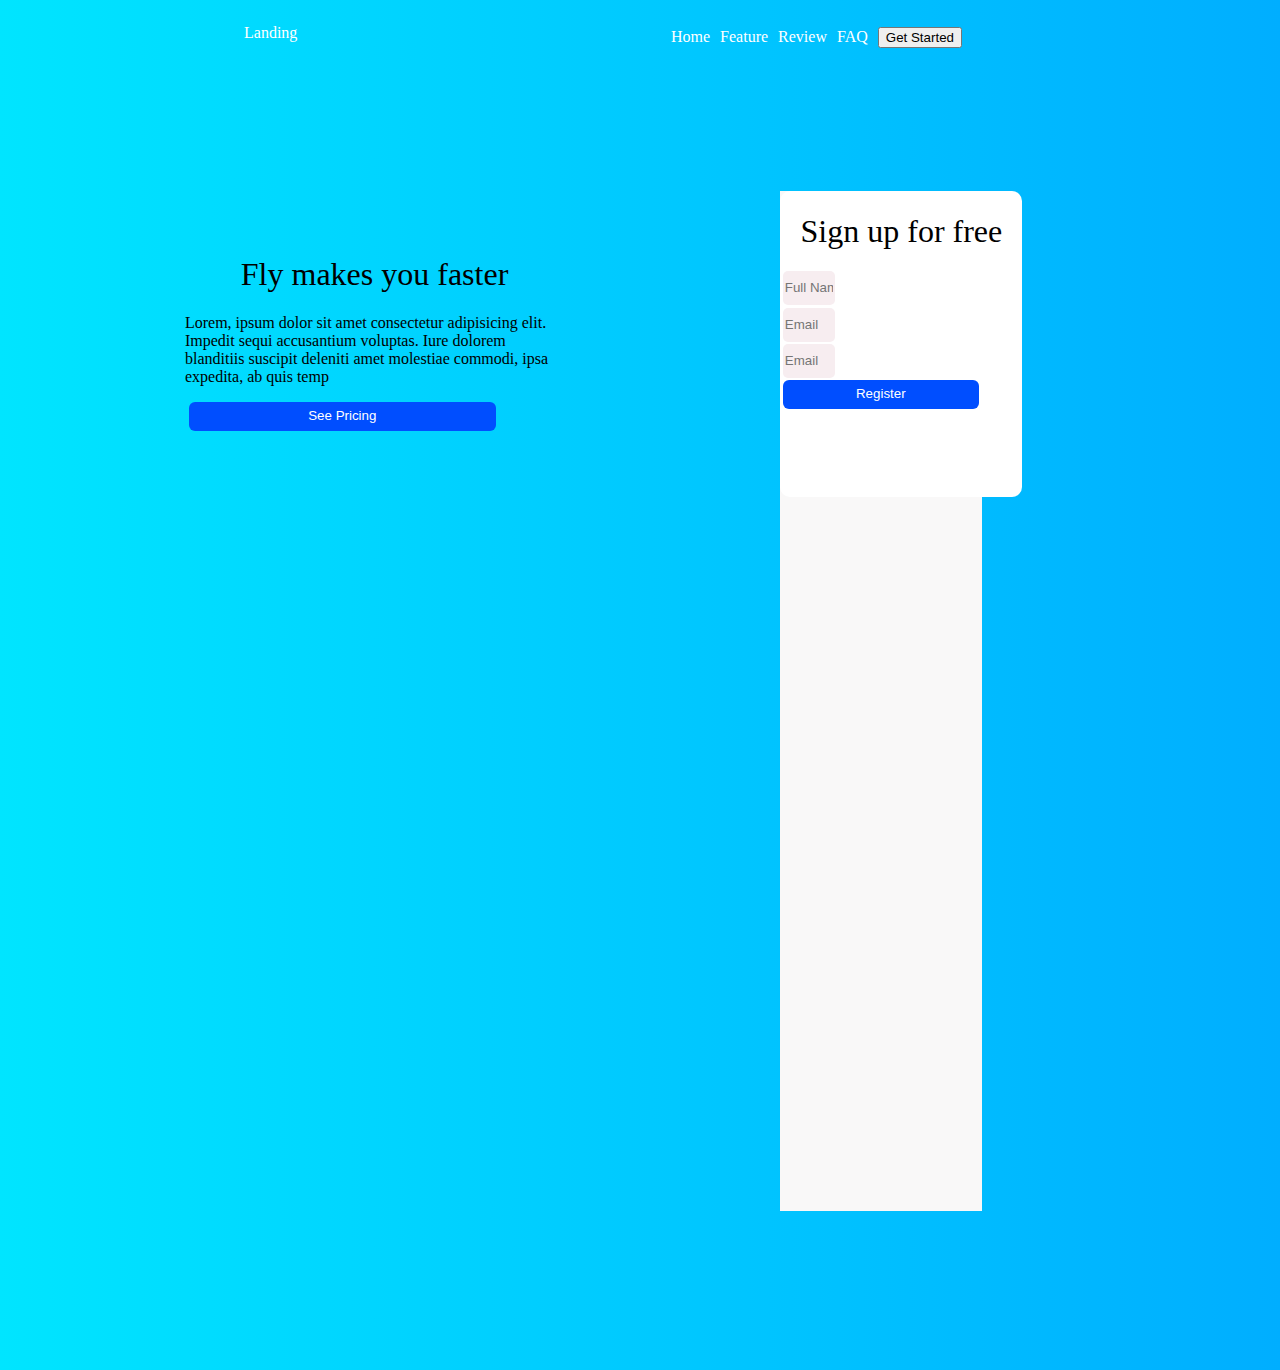
<file: boxmodel/index.html>
<!DOCTYPE html>
<html lang="en">
<head>
    <meta charset="UTF-8">
    <meta http-equiv="X-UA-Compatible" content="IE=edge">
    <meta name="viewport" content="width=device-width, initial-scale=1.0">
    <title>Document</title>
    <link rel="stylesheet" href="style.css">
</head>
<body>
  <header>
      <div class="h1">
          Landing
      </div>
      <ul>
          <li><a href="#">Home</a></li>
          <li><a href="#">Feature</a></li>
          <li><a href="#">Review</a></li>
          <li><a href="#">FAQ</a></li>
          <li><button>Get Started</button></li>
      </ul>
  </header>
  <div class="content">
      <div class="left">
        <h1>Fly makes you faster</h1>
        <p>Lorem, ipsum dolor sit amet consectetur adipisicing elit. Impedit sequi accusantium voluptas. Iure dolorem blanditiis suscipit deleniti amet molestiae commodi, ipsa expedita, ab quis temp</p>
        <button>See Pricing</button>
      </div>
      <form>
        <div class="form-content">
            <h1>Sign up for free</h1>
        <input type="text" name="fname" placeholder="Full Name">
        <input type="email" name="email" placeholder="Email">
        <input type="email" name="email1" placeholder="Email">
        <button type="submit">Register</button>
        </div>
      </form>
  </div>
</body>
</html>
</file>
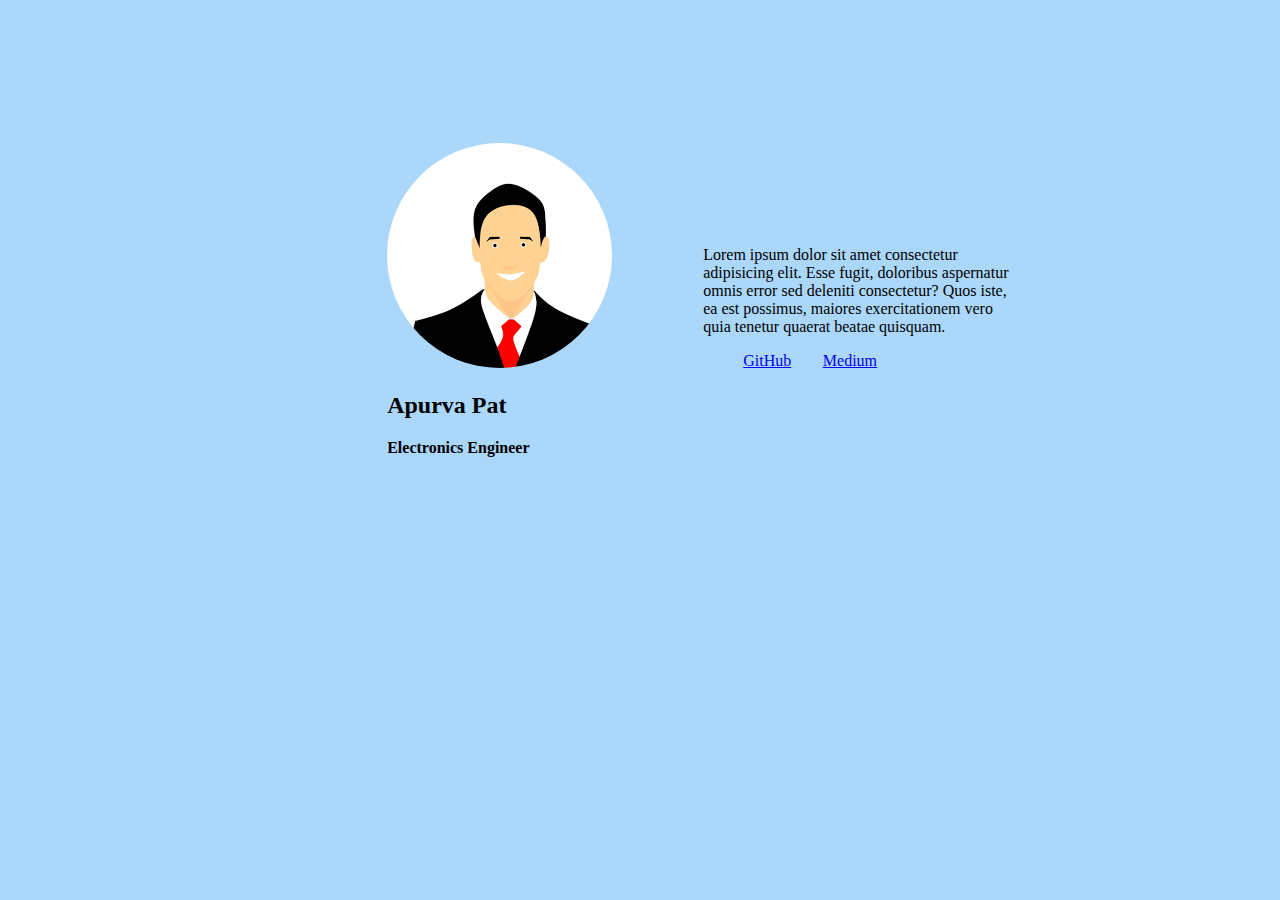
<file: firstwebpage/index.html>
<!DOCTYPE html>
<html lang="en">
<head>
    <meta charset="UTF-8">
    <meta http-equiv="X-UA-Compatible" content="IE=edge">
    <meta name="viewport" content="width=device-width, initial-scale=1.0">
    <link rel="stylesheet" href="style.css">
    <title>Dummy Name</title>
</head>
<body>
    <div class="container">
        <div class="c1" style="flex: 1 1 40%;">
            <img src="./a1.png" alt="profilepic">
            <h2>Apurva Pat</h2>
            <p><b>Electronics Engineer</b></p>
        </div>
        <div class="c2" style="flex: 1 1 40%;">
            <p>Lorem ipsum dolor sit amet consectetur adipisicing elit. Esse fugit, 
                doloribus aspernatur omnis error sed deleniti consectetur? Quos iste, 
                ea est possimus,
                 maiores exercitationem vero quia tenetur quaerat beatae quisquam.
            </p>
            
            <ul>
                <li><a href="#">GitHub</a></li>
                <li><a href="#">Medium</a></li>
            </ul>
        </div>
    </div>
</body>
</html>
</file>
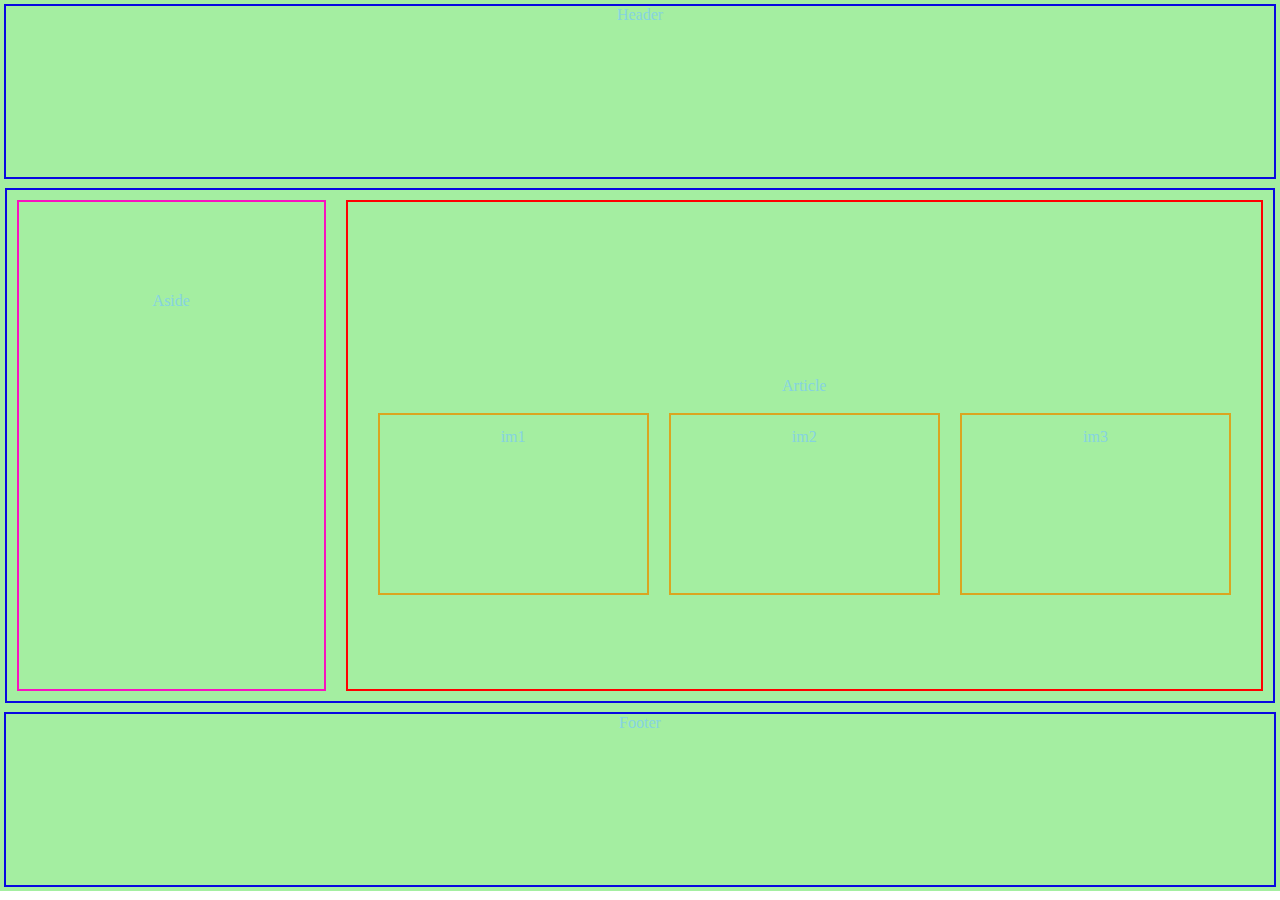
<file: flex/index.html>
<!DOCTYPE html>
<html lang="en">
<head>
    <meta charset="UTF-8">
    <meta http-equiv="X-UA-Compatible" content="IE=edge">
    <meta name="viewport" content="width=device-width, initial-scale=1.0">
    <title>Document</title>
    <link rel="stylesheet" href="style.css">
</head>
<body>
    <div class="container">
        <div id="item-1" class="item">Header</div>
        <div id="item-2" class="item">
            <div id="aside" class="inside">
                <div class="asidecontent" style="text-align: center;">
                    <div style="    position: relative;
                    top: 90px;">
                        Aside
                    </div>
                </div>
            </div>
            <div id="article" class="inside">
                <div style="
                position: relative;
                top: 36%;
            ">
                    Article
                </div>
                <div class="image">
                    <div class="im" style="flex:1;padding-top: 1.5%;">im1</div>
                    <div class="im" style="flex:1;padding-top: 1.5%;">im2</div>
                    <div class="im" style="flex:1;padding-top: 1.5%;">im3</div>
                </div>
            </div>
        </div>
        <div id="item-3" class="item">Footer</div>
    </div>
</body>
</html>
</file>
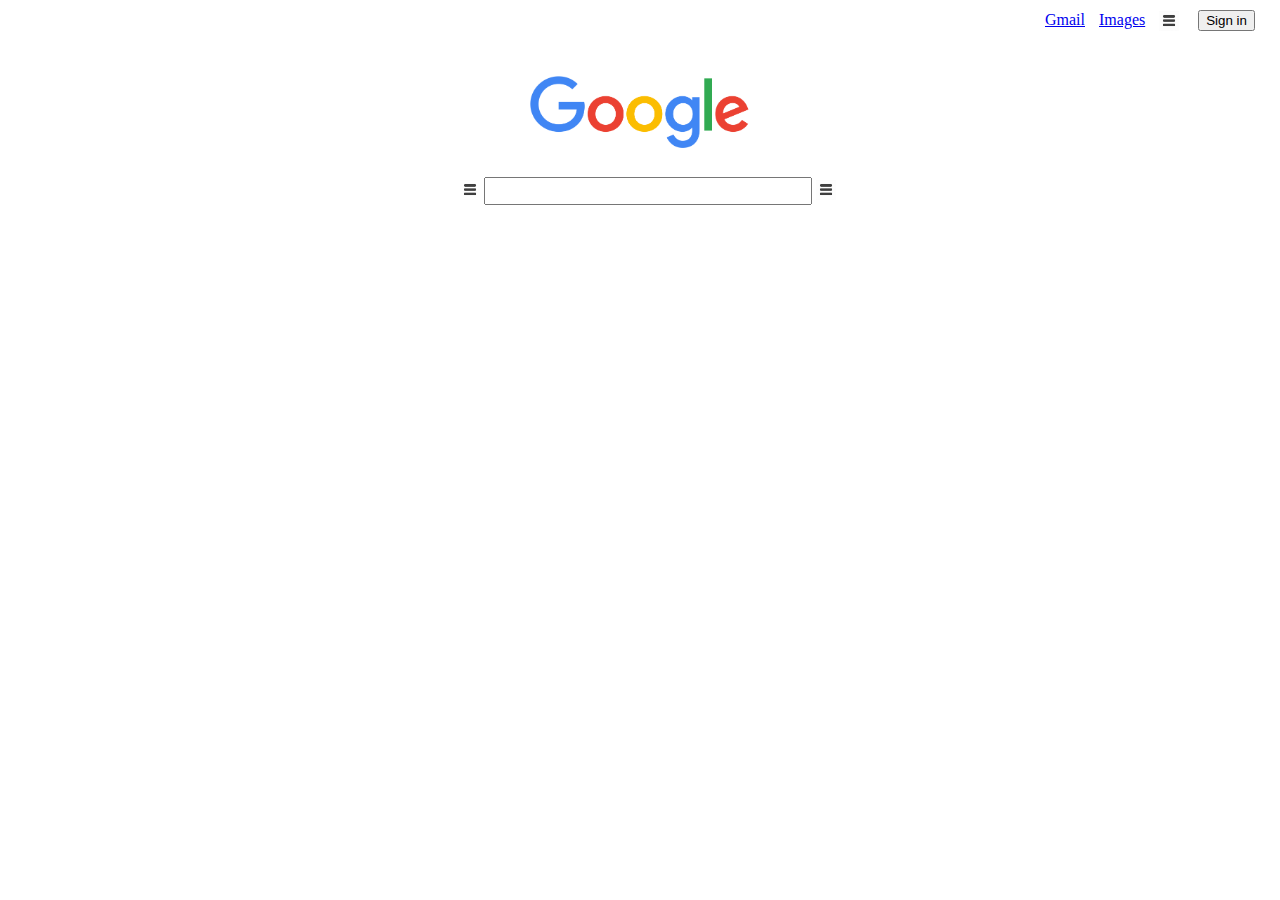
<file: googleClone/index.html>
<!DOCTYPE html>
<html lang="en">
<head>
    <meta charset="UTF-8">
    <meta http-equiv="X-UA-Compatible" content="IE=edge">
    <meta name="viewport" content="width=device-width, initial-scale=1.0">
    <title>Document</title>
    <link rel="stylesheet" href="style.css">
    
</head>
<body>
    <header>
        <div class="right">
           <ul class="navbar">
            <li ><a href="#">Gmail</a></li>
            <li ><a href="#">Images</a></li>
            <li ><a href="#"><img src="./images/g2.jpg" /></a></li>
            <li ><a href="#"><button>Sign in</button></a></li>
           </ul>
        </div>
    </header>
    <div class="container">
        <img src="/googleClone/images/g1.png" alt="">
        <form>
           <ul>
               <li><img src="/googleClone/images/g2.jpg" alt="" style="width: 20px;
                position: relative;
                left: 480px;"></li>
               <li> <input type="text" name="search" ></li>
               <li> <img src="/googleClone/images/g2.jpg" alt=""></li>
           </ul>
           
          
        </form>
    </div>
</body>
</html>
</file>
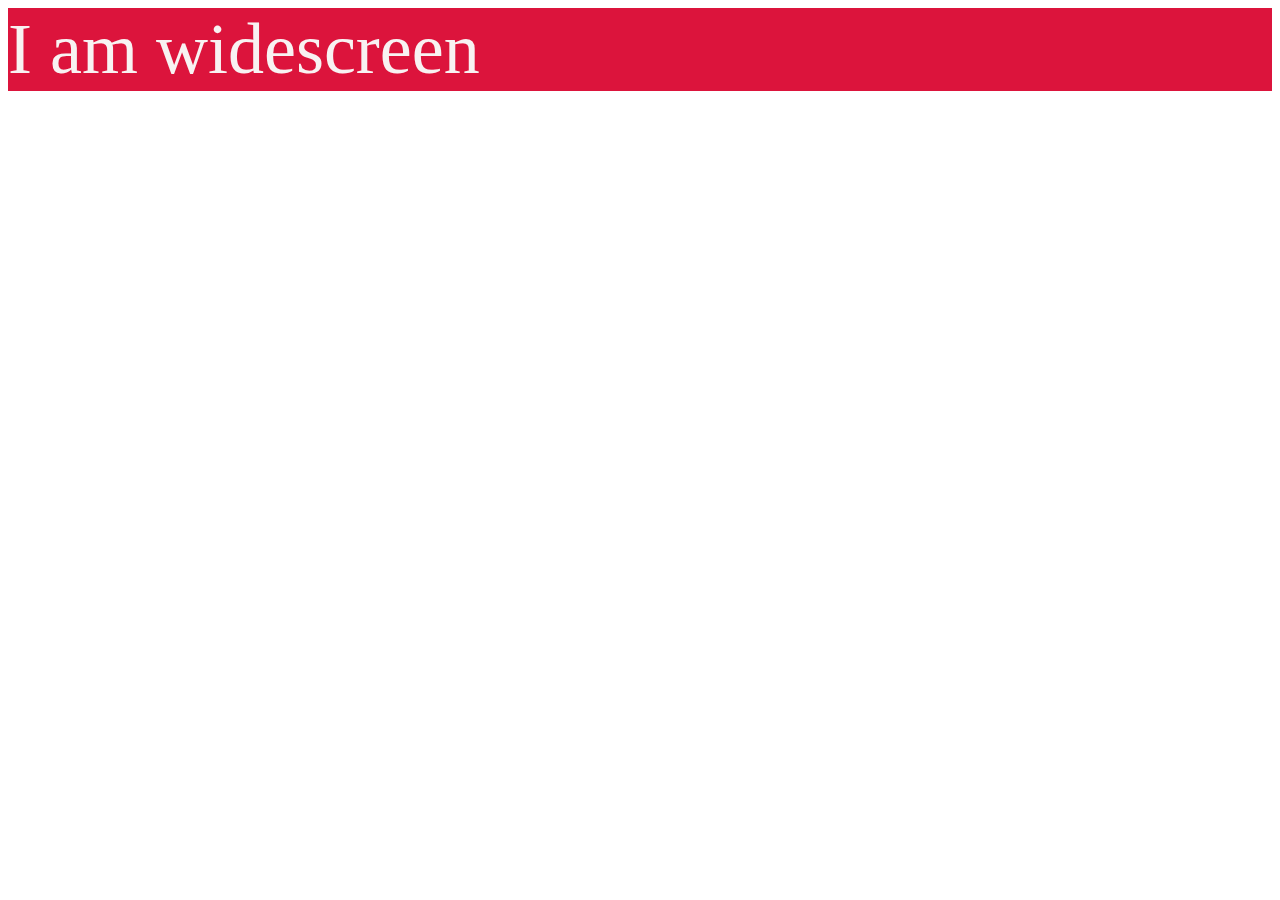
<file: responsive/index.html>
<!DOCTYPE html>
<html lang="en">
<head>
    <meta charset="UTF-8">
    <meta http-equiv="X-UA-Compatible" content="IE=edge">
    <meta name="viewport" content="width=device-width, initial-scale=1.0">
    <link rel="stylesheet" href="style.css">
    <title>Media Query</title>
</head>
<body>
    <div class="box" id="box-1">
        I am Iphone
    </div>
    <div class="box" id="box-2">
        I am Tablet
    </div>
    <div class="box" id="box-3">
        I am Computer
    </div>
    <div class="box" id="box-4">
        I am widescreen
    </div>
</body>
</html>
</file>
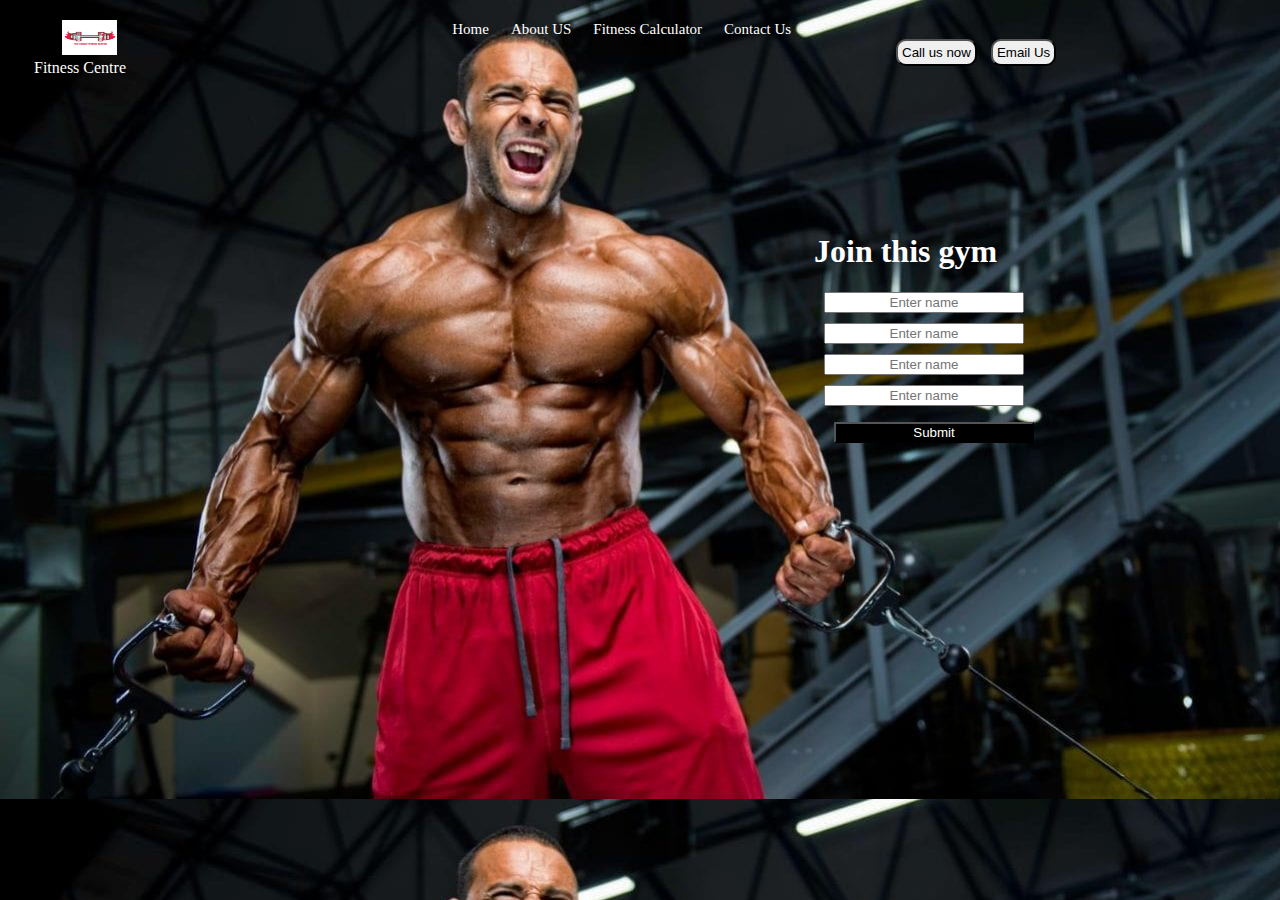
<file: secondwebpage/index.html>
<!DOCTYPE html>
<html lang="en">
<head>
    <meta charset="UTF-8">
    <meta http-equiv="X-UA-Compatible" content="IE=edge">
    <meta name="viewport" content="width=device-width, initial-scale=1.0">
    <title>Document</title>
    <link rel="stylesheet" href="style.css">
    <link rel="stylesheet" href="https://cdnjs.cloudflare.com/ajax/libs/font-awesome/4.7.0/css/font-awesome.min.css">
</head>
<body>
    <header>
        <div class="left">
            <img src="images/i3.jpg" />
            <div>Fitness Centre</div>
        </div>
        <div class="mid" >
            <ul class="navbar">
                <li><a href="#">Home</a></li>
                <li><a href="#">About US</a></li>
                <li><a href="#">Fitness Calculator</a></li>
                <li><a href="#">Contact Us</a></li>
            </ul>
        </div>
        <div class="right">
            <button>Call us now</button>
            <button>Email Us</button>
        </div>
    </header>
    <div class="container">
        <h1>Join this gym</h1>
        <form action="no.php" method="get">
            <div class="inp">
                <input type="text" name="name" placeholder="Enter name">
            <input type="text" name="name" placeholder="Enter name">
            <input type="text" name="name" placeholder="Enter name">
            <input type="text" name="name" placeholder="Enter name">
            </div>
            <button type="submit">Submit</button>
        </form>
    </div>
</body>
</html>
</file>
<file: boxmodel/style.css>
body{
    background-image: linear-gradient(to right,rgb(0, 229, 255),rgb(0, 174, 255));
    
}
header ul{
    width: 66%;
    position: relative;
    left: 620px;
    bottom: 26px;
}

header li{
    display: inline-block;
    padding:3px
}
header li a{
    text-decoration: none;
    font-family: cursive;
    color: white;
}
header div{
    margin: 16px;
    width: 70%;
    position: relative;
    top: 8px;
    left:220px;
    font-family: cursive;
    color: white;
}
.content .left{
    width: 30%;
    position: relative;
    left: 14%;
    display: inline-block;
}
.content{
    margin: 10% 0px;
}
.content .form-content{
    background-color: white;
    display: inline-block;
    height: 30%;
    width: 120%;
    border-radius: 10px;
}
.content h1{
    text-align: center;
    color: black;
    font-family: auto;
    font-weight: 100;
}
.content input{
    display: block;
    line-height: 2.4em;
    width: 20%;
    margin: 1%;
    background-color: #f7edf0;
    border: none;
    border-radius: 5px;
}
.content button{
    display: inline-block;
    position: relative;
    left: 1%;
    border: none;
    line-height: 2.0em;
    background-color: #004eff;
    color: white;
    width: 81%;
    border-radius: 6px;
}
.content form{
    background-color: #f9f8f8; 
    display: inline-block;
    height: 1020px;
    margin: 10px;
    bottom: 22px;
    left: 30%;
    position: relative;
}
</file>
<file: firstwebpage/style.css>
body{
    background-color: rgba(92, 177, 247, 0.514);
}
.container{
   height: 600px;
    display: flex;
    flex-direction: row;
    justify-content: space-between;
    align-items: center;
    flex-wrap: nowrap;
}
.c1{
    width:40%;
    margin-left: 30%;
    
}
.c1 img{
    border-radius: 50%;
}
.c1 img{
    border-radius: 50%;
    
}
.c1 img:hover{
    border-radius: 0px;
    transform: rotate(360deg);
    transition: border-radius 1s ease-in,transform 1s ease-in;
}
.c1 h2:hover{
    font-family: cursive;
    color: greenyellow;
    transition: font-family 1s ease-in-out 1s,color 300ms ease-in-out ;
    
}
.c2{
    width: 40%;
    margin-right: 20%;
}
.c2 p{
    font-family: cursive;
}
.c2 li{
    display: inline-block;
    margin-right: 10%;
}
</file>
<file: flex/style.css>
*{
    margin: 0px;
    padding: 0px;
    box-sizing: border-box;
    color:rgb(134, 211, 224);
    text-align: center;
    font-family: cursive;
}
.container{
    display: flex;
    background-color: rgb(164, 238, 161);
    flex-direction: column;
    justify-content: space-around;
    height: 99vh;
}
.item{
    border: 2px solid rgb(8, 8, 224);
    margin: 4px;
}
#item-2{
    flex:3;
}
#item-1,#item-3{
    flex: 1;
}
#item-2{
    display: flex;
    flex-direction: row;
    justify-content: space-around;
    margin: 5px;
}
#article{
    border: 2px solid red;
    flex: 3;
}
#aside{
    border: 2px solid rgb(248, 18, 191);
    flex: 1;
}
.inside{
    margin: 10px;
}
.image{
    display: flex;
    flex-direction: row;
    height: 75%;
    margin: 20px;
    align-items: flex-end;
}
.im{
    border: 2px solid goldenrod;
    height: 50%;
    margin: 10px;
}
</file>
<file: googleClone/style.css>
body{
    margin: 0px;
    padding: 0px;
    width: 1005;
}
.navbar{
    width: 30%;
    position: relative;
    left: 1000px;
    margin-top: 0px;
}
.navbar li{
    display: inline-block;
    list-style-type: none;
    margin: 5px;
}
.navbar li img{
    width:20px;
    position: relative;
    top:6px
}
.navbar li button{
    position: relative;
    top:0px;
    left:5px
}
.container img{
    width: 220px;
    margin: 40px auto;
    display: block;
}
.container input{
    display: inline-block;
    width: 320px;
    line-height: 22px;
    margin-left: 480px;
    position: relative;
    bottom: 45px;
}
.container li{
    display: inline-block;
}
.container li img{
    width:20px
}
.container ul{
    position: relative;
    right: 60px;
    bottom: 50px;
}
</file>
<file: responsive/style.css>
.box{
    background-color: red;
    color: rgb(248, 242, 242);
    text-align: center;
    font-size: 72px;
    display: none;
}
@media only screen and (max-width:300px){
    #box-1{
        display: block;
        background-color: burlywood;
        text-align: inherit;
    }
}
@media only screen and (max-width:500px) and (min-width:300px) and (orientation:portrait){
    #box-2{
        display: block;
        background-color: blueviolet;
        text-align: inherit;
    }
}
@media only screen and (max-width:800px) and (min-width:500px){
    #box-3{
        display: block;
        background-color: chartreuse;
        text-align: inherit;
    }
}
@media only screen and (min-width:800px){
    #box-4{
        display: block;
        background-color: crimson;
        text-align: inherit;
    }
}
</file>
<file: secondwebpage/style.css>
body{
    margin: 0px;
    padding:0px;
    background-image: url('./images/i2.jpeg');
    color: white;
}
.left{
    /* border: 2px solid red; */
    display: inline-block;
    position: absolute;
    top:20px;
    left: 34px;
    font-family: cursive;
}
.left img{
    width: 55px;
    height: 35px;
    margin: 0px 28px;
}
.mid{
    display:block;
    width: 37%;
    margin: 20px auto;
    /* border: 2px solid green; */
    font-family: cursive;
}
.navbar li{
    display: inline-block;
    
}
.navbar li a{
    color: white;
    text-decoration: none;
    padding: 5px 9px;
    font-size: 15px;
}

.navbar li a:hover,.navbar li a:hover{
    color: grey;
    text-decoration: underline;
    padding: 5px 9px;
    font-size: 15px;
}

.right{
    /* border: 2px solid yellow; */
    display: inline-block;
    position: absolute;
    top:29px;
    right: 34px;
    width:340px;
    margin: 5px 15px;

}
.right button{
    margin:5px;
    border-radius: 10px;
    padding:4px;
}
.right button:hover{
    background-color: grey;
    cursor: pointer;
    font-family: cursive;
}
.container{
    /* border: 2px solid greenyellow; */
    padding: 40px;
    margin:134px 774px;
    width: 37%;
    border-radius: 20px;
}
.inp input{
    display: block;
    margin: 10px;
    text-align: center;
    width: 192px;
}
.container button{
    margin:6px 20px;
    width: 200px;
    color: white;
    background: black;
    cursor: pointer;
}
</file>
